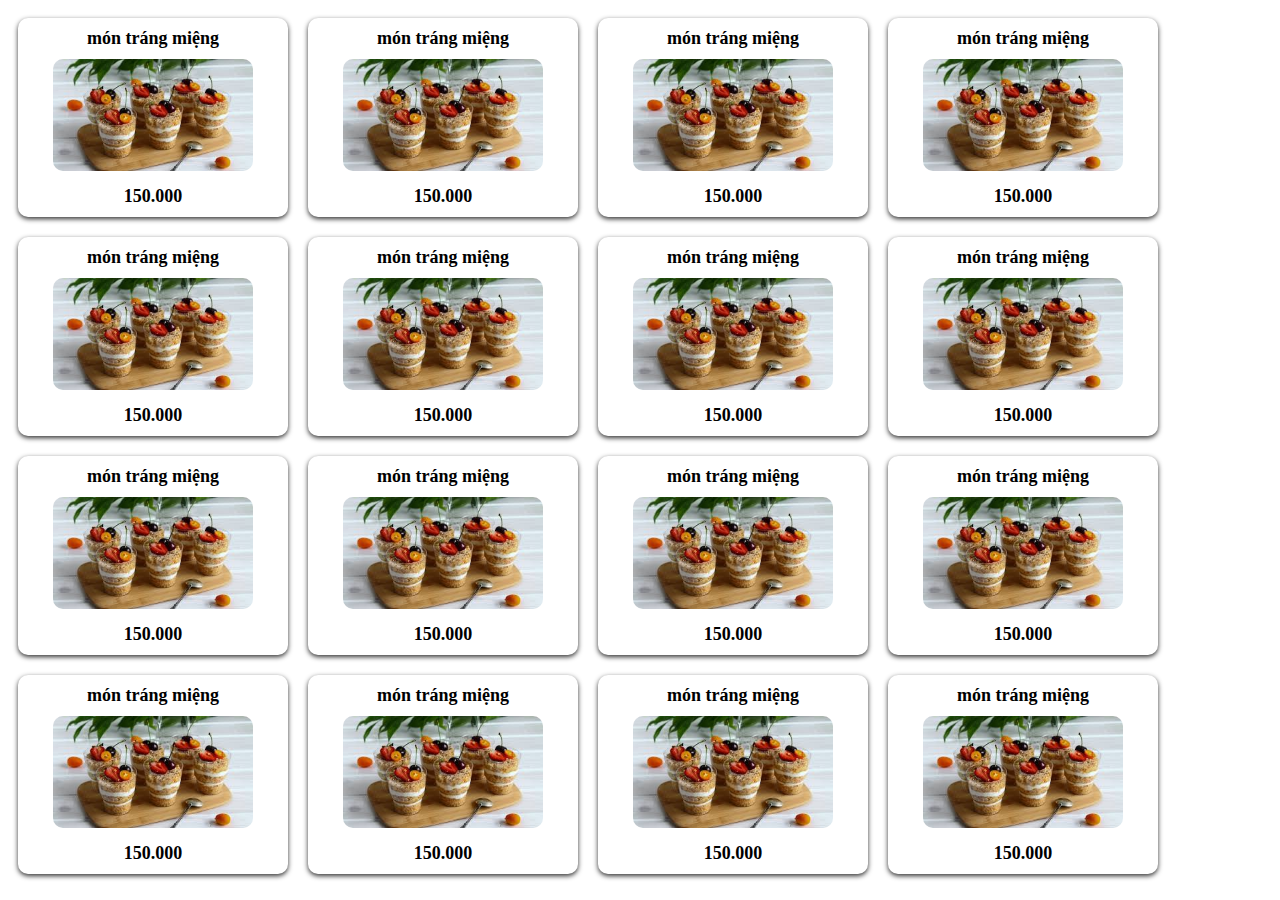
<file: Desserts.html>
<!DOCTYPE html>
<html lang="en">

<head>
    <meta charset="UTF-8">
    <meta http-equiv="X-UA-Compatible" content="IE=edge">
    <meta name="viewport" content="width=device-width, initial-scale=1.0">
    <title>Document</title>
    <link rel="stylesheet" href="Desserts.css">
</head>

<body>
    <div class="Desserts-group">
        <div class="tenmon"> món tráng miệng</div>
        <img src="images4.css/images (5).jfif" alt="món tráng miệng" title="món tráng miệng">
        <div class="gia">150.000</div>
    </div>
    <div class="Desserts-group">
        <div class="tenmon"> món tráng miệng</div>
        <img src="images4.css/images (5).jfif" alt="món tráng miệng" title="món tráng miệng">
        <div class="gia">150.000</div>
    </div>
    <div class="Desserts-group">
        <div class="tenmon"> món tráng miệng</div>
        <img src="images4.css/images (5).jfif" alt="món tráng miệng" title="món tráng miệng">
        <div class="gia">150.000</div>
    </div>
    <div class="Desserts-group">
        <div class="tenmon"> món tráng miệng</div>
        <img src="images4.css/images (5).jfif" alt="món tráng miệng" title="món tráng miệng">
        <div class="gia">150.000</div>
    </div>
    <div class="Desserts-group">
        <div class="tenmon"> món tráng miệng</div>
        <img src="images4.css/images (5).jfif" alt="món tráng miệng" title="món tráng miệng">
        <div class="gia">150.000</div>
    </div>
    <div class="Desserts-group">
        <div class="tenmon"> món tráng miệng</div>
        <img src="images4.css/images (5).jfif" alt="món tráng miệng" title="món tráng miệng">
        <div class="gia">150.000</div>
    </div>
    <div class="Desserts-group">
        <div class="tenmon"> món tráng miệng</div>
        <img src="images4.css/images (5).jfif" alt="món tráng miệng" title="món tráng miệng">
        <div class="gia">150.000</div>
    </div>
    <div class="Desserts-group">
        <div class="tenmon"> món tráng miệng</div>
        <img src="images4.css/images (5).jfif" alt="món tráng miệng" title="món tráng miệng">
        <div class="gia">150.000</div>
    </div>
    <div class="Desserts-group">
        <div class="tenmon"> món tráng miệng</div>
        <img src="images4.css/images (5).jfif" alt="món tráng miệng" title="món tráng miệng">
        <div class="gia">150.000</div>
    </div>
    <div class="Desserts-group">
        <div class="tenmon"> món tráng miệng</div>
        <img src="images4.css/images (5).jfif" alt="món tráng miệng" title="món tráng miệng">
        <div class="gia">150.000</div>
    </div>
    <div class="Desserts-group">
        <div class="tenmon"> món tráng miệng</div>
        <img src="images4.css/images (5).jfif" alt="món tráng miệng" title="món tráng miệng">
        <div class="gia">150.000</div>
    </div>
    <div class="Desserts-group">
        <div class="tenmon"> món tráng miệng</div>
        <img src="images4.css/images (5).jfif" alt="món tráng miệng" title="món tráng miệng">
        <div class="gia">150.000</div>
    </div>
    <div class="Desserts-group">
        <div class="tenmon"> món tráng miệng</div>
        <img src="images4.css/images (5).jfif" alt="món tráng miệng" title="món tráng miệng">
        <div class="gia">150.000</div>
    </div>
    <div class="Desserts-group">
        <div class="tenmon"> món tráng miệng</div>
        <img src="images4.css/images (5).jfif" alt="món tráng miệng" title="món tráng miệng">
        <div class="gia">150.000</div>
    </div>
    <div class="Desserts-group">
        <div class="tenmon"> món tráng miệng</div>
        <img src="images4.css/images (5).jfif" alt="món tráng miệng" title="món tráng miệng">
        <div class="gia">150.000</div>
    </div>
    <div class="Desserts-group">
        <div class="tenmon"> món tráng miệng</div>
        <img src="images4.css/images (5).jfif" alt="món tráng miệng" title="món tráng miệng">
        <div class="gia">150.000</div>
    </div>



</body>

</html>
</file>
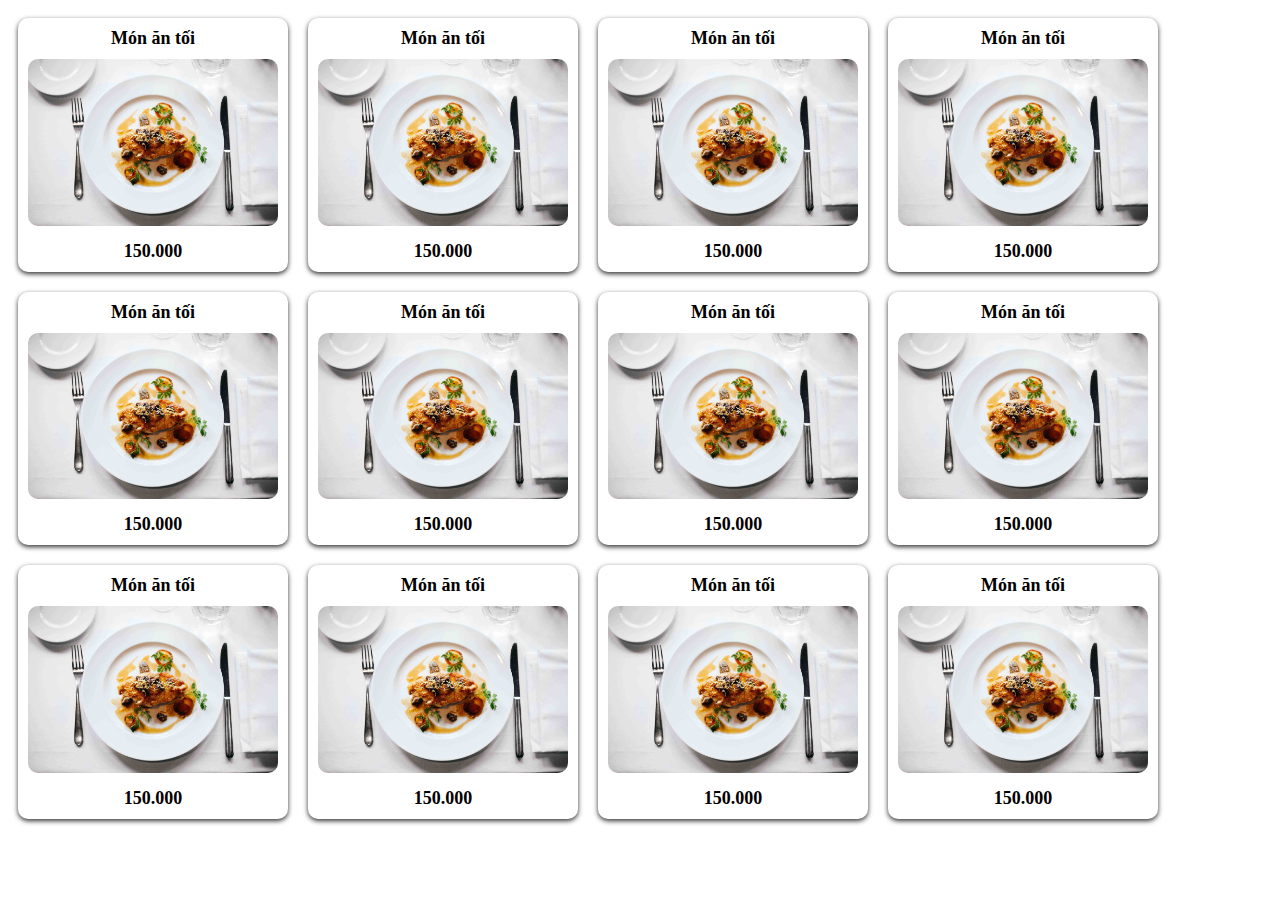
<file: dinner.html>
<!DOCTYPE html>
<html lang="en">

<head>
    <meta charset="UTF-8">
    <meta http-equiv="X-UA-Compatible" content="IE=edge">
    <meta name="viewport" content="width=device-width, initial-scale=1.0">
    <title>Document</title>
    <link rel="stylesheet" href="dinner.css">
</head>

<body>
    <div class="eat-group">
        <div class="tenmon"> Món ăn tối</div>
        <img src="images/food1.jpg" alt="Món ăn tối" title="Món ăn tối">
        <div class="gia">150.000</div>
    </div>
    <div class="eat-group">
        <div class="tenmon"> Món ăn tối</div>
        <img src="images/food1.jpg" alt="Món ăn tối" title="Món ăn tối">
        <div class="gia">150.000</div>
    </div>
    <div class="eat-group">
        <div class="tenmon"> Món ăn tối</div>
        <img src="images/food1.jpg" alt="Món ăn tối" title="Món ăn tối">
        <div class="gia">150.000</div>
    </div>
    <div class="eat-group">
        <div class="tenmon"> Món ăn tối</div>
        <img src="images/food1.jpg" alt="Món ăn tối" title="Món ăn tối">
        <div class="gia">150.000</div>
    </div>
    <div class="eat-group">
        <div class="tenmon"> Món ăn tối</div>
        <img src="images/food1.jpg" alt="Món ăn tối" title="Món ăn tối">
        <div class="gia">150.000</div>
    </div>
    <div class="eat-group">
        <div class="tenmon"> Món ăn tối</div>
        <img src="images/food1.jpg" alt="Món ăn tối" title="Món ăn tối">
        <div class="gia">150.000</div>
    </div>
    <div class="eat-group">
        <div class="tenmon"> Món ăn tối</div>
        <img src="images/food1.jpg" alt="Món ăn tối" title="Món ăn tối">
        <div class="gia">150.000</div>
    </div>
    <div class="eat-group">
        <div class="tenmon"> Món ăn tối</div>
        <img src="images/food1.jpg" alt="Món ăn tối" title="Món ăn tối">
        <div class="gia">150.000</div>
    </div>
    <div class="eat-group">
        <div class="tenmon"> Món ăn tối</div>
        <img src="images/food1.jpg" alt="Món ăn tối" title="Món ăn tối">
        <div class="gia">150.000</div>
    </div>
    <div class="eat-group">
        <div class="tenmon"> Món ăn tối</div>
        <img src="images/food1.jpg" alt="Món ăn tối" title="Món ăn tối">
        <div class="gia">150.000</div>
    </div>
    <div class="eat-group">
        <div class="tenmon"> Món ăn tối</div>
        <img src="images/food1.jpg" alt="Món ăn tối" title="Món ăn tối">
        <div class="gia">150.000</div>
    </div>
    <div class="eat-group">
        <div class="tenmon"> Món ăn tối</div>
        <img src="images/food1.jpg" alt="Món ăn tối" title="Món ăn tối">
        <div class="gia">150.000</div>
    </div>

</body>

</html>
</file>
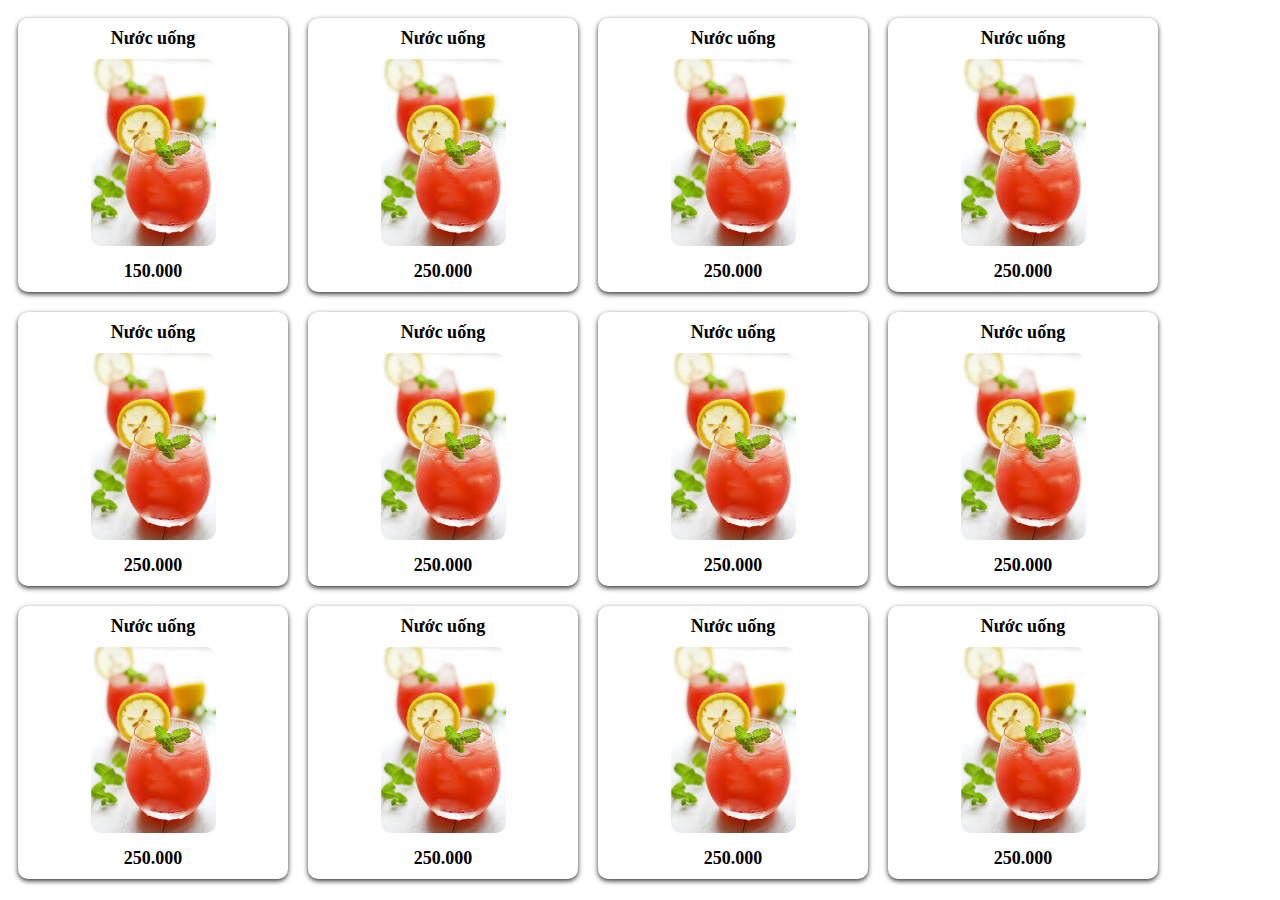
<file: Drinks.html>
<!DOCTYPE html>
<html lang="en">
<head>
    <meta charset="UTF-8">
    <meta http-equiv="X-UA-Compatible" content="IE=edge">
    <meta name="viewport" content="width=device-width, initial-scale=1.0">
    <title>Document</title>
    <link rel="stylesheet" href="Drinks.css">
</head>
<body>
    <div class="Drinks-group">
        <div class="tenmon"> Nước uống</div>
        <img src="images3.css/images.jfif" alt="Món ăn tối" title="Nước uống">
        <div class="gia">150.000</div>
    </div>
    <div class="Drinks-group">
        <div class="tenmon"> Nước uống</div>
        <img src="images3.css/images.jfif" alt="Món ăn tối" title="Nước uống">
        <div class="gia">250.000</div>
    </div>
    <div class="Drinks-group">
        <div class="tenmon"> Nước uống</div>
        <img src="images3.css/images.jfif" alt="Món ăn tối" title="Nước uống">
        <div class="gia">250.000</div>
    </div>
    <div class="Drinks-group">
        <div class="tenmon"> Nước uống</div>
        <img src="images3.css/images.jfif" alt="Món ăn tối" title="Nước uống">
        <div class="gia">250.000</div>
    </div>
    <div class="Drinks-group">
        <div class="tenmon"> Nước uống</div>
        <img src="images3.css/images.jfif" alt="Món ăn tối" title="Nước uống">
        <div class="gia">250.000</div>
    </div>
    <div class="Drinks-group">
        <div class="tenmon"> Nước uống</div>
        <img src="images3.css/images.jfif" alt="Món ăn tối" title="Nước uống">
        <div class="gia">250.000</div>
    </div>
    <div class="Drinks-group">
        <div class="tenmon"> Nước uống</div>
        <img src="images3.css/images.jfif" alt="Món ăn tối" title="Nước uống">
        <div class="gia">250.000</div>
    </div>
    <div class="Drinks-group">
        <div class="tenmon"> Nước uống</div>
        <img src="images3.css/images.jfif" alt="Món ăn tối" title="Nước uống">
        <div class="gia">250.000</div>
    </div>
    <div class="Drinks-group">
        <div class="tenmon"> Nước uống</div>
        <img src="images3.css/images.jfif" alt="Món ăn tối" title="Nước uống">
        <div class="gia">250.000</div>
    </div>
    <div class="Drinks-group">
        <div class="tenmon"> Nước uống</div>
        <img src="images3.css/images.jfif" alt="Món ăn tối" title="Nước uống">
        <div class="gia">250.000</div>
    </div>
    <div class="Drinks-group">
        <div class="tenmon"> Nước uống</div>
        <img src="images3.css/images.jfif" alt="Món ăn tối" title="Nước uống">
        <div class="gia">250.000</div>
    </div>
    <div class="Drinks-group">
        <div class="tenmon"> Nước uống</div>
        <img src="images3.css/images.jfif" alt="Món ăn tối" title="Nước uống">
        <div class="gia">250.000</div>
    </div>
</body>
</html>
</file>
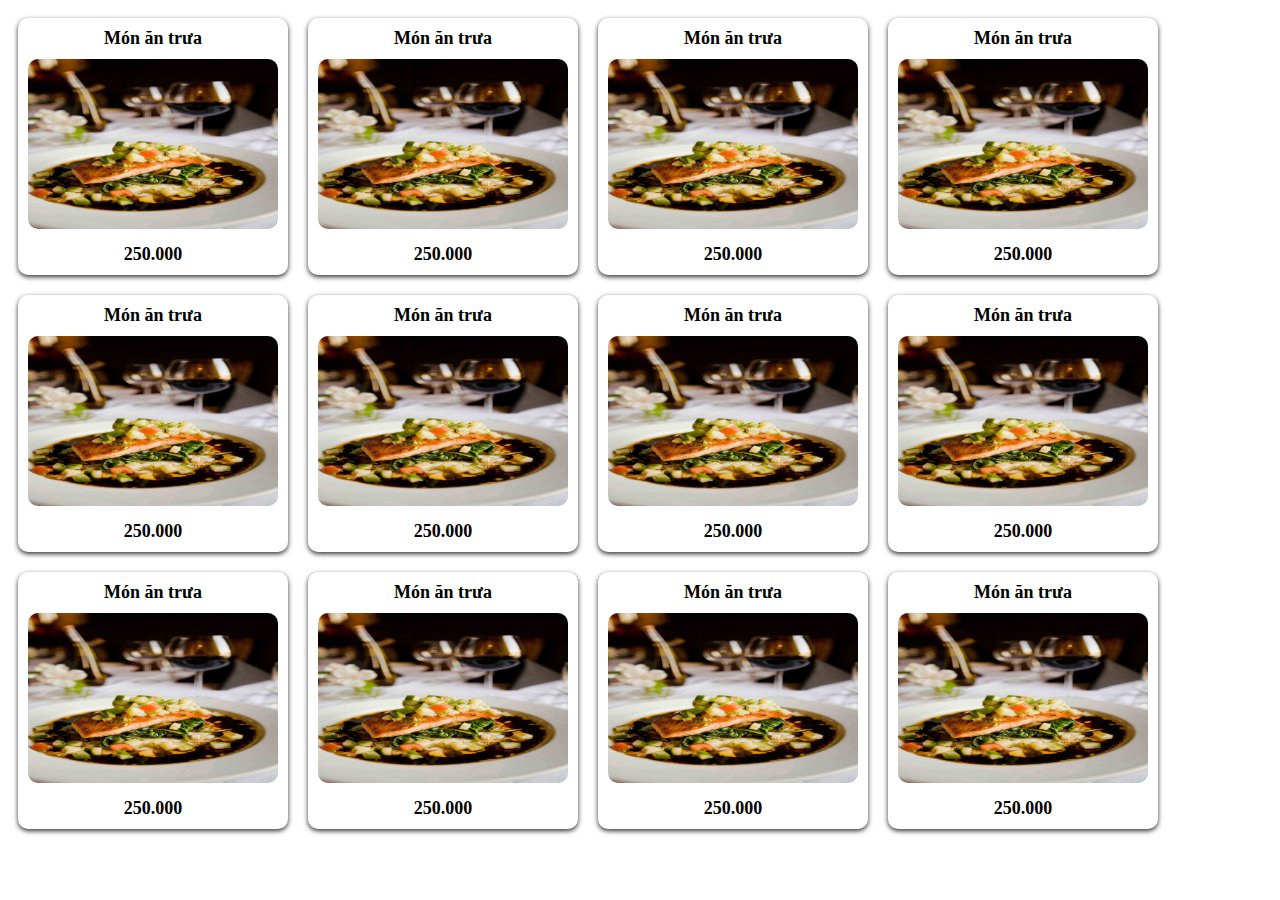
<file: lunch.html>
<!DOCTYPE html>
<html lang="en">

<head>
    <meta charset="UTF-8">
    <meta http-equiv="X-UA-Compatible" content="IE=edge">
    <meta name="viewport" content="width=device-width, initial-scale=1.0">
    <title>Document</title>
    <link rel="stylesheet" href="dinner.css">
</head>

<body>
    <div class="eat-group">
        <div class="tenmon"> Món ăn trưa</div>
        <img src="images/menu2.jpg" alt="Món ăn tối" title="Món ăn trưa">
        <div class="gia">250.000</div>
    </div>
    <div class="eat-group">
        <div class="tenmon"> Món ăn trưa</div>
        <img src="images/menu2.jpg" alt="Món ăn tối" title="Món ăn trưa">
        <div class="gia">250.000</div>
    </div>
    <div class="eat-group">
        <div class="tenmon"> Món ăn trưa</div>
        <img src="images/menu2.jpg" alt="Món ăn tối" title="Món ăn trưa">
        <div class="gia">250.000</div>
    </div>
    <div class="eat-group">
        <div class="tenmon"> Món ăn trưa</div>
        <img src="images/menu2.jpg" alt="Món ăn tối" title="Món ăn trưa">
        <div class="gia">250.000</div>
    </div>
    <div class="eat-group">
        <div class="tenmon"> Món ăn trưa</div>
        <img src="images/menu2.jpg" alt="Món ăn tối" title="Món ăn trưa">
        <div class="gia">250.000</div>
    </div>
    <div class="eat-group">
        <div class="tenmon"> Món ăn trưa</div>
        <img src="images/menu2.jpg" alt="Món ăn tối" title="Món ăn trưa">
        <div class="gia">250.000</div>
    </div>
    <div class="eat-group">
        <div class="tenmon"> Món ăn trưa</div>
        <img src="images/menu2.jpg" alt="Món ăn tối" title="Món ăn trưa">
        <div class="gia">250.000</div>
    </div>
    <div class="eat-group">
        <div class="tenmon"> Món ăn trưa</div>
        <img src="images/menu2.jpg" alt="Món ăn tối" title="Món ăn trưa">
        <div class="gia">250.000</div>
    </div>
    <div class="eat-group">
        <div class="tenmon"> Món ăn trưa</div>
        <img src="images/menu2.jpg" alt="Món ăn tối" title="Món ăn trưa">
        <div class="gia">250.000</div>
    </div>
    <div class="eat-group">
        <div class="tenmon"> Món ăn trưa</div>
        <img src="images/menu2.jpg" alt="Món ăn tối" title="Món ăn trưa">
        <div class="gia">250.000</div>
    </div>
    <div class="eat-group">
        <div class="tenmon"> Món ăn trưa</div>
        <img src="images/menu2.jpg" alt="Món ăn tối" title="Món ăn trưa">
        <div class="gia">250.000</div>
    </div>
    <div class="eat-group">
        <div class="tenmon"> Món ăn trưa</div>
        <img src="images/menu2.jpg" alt="Món ăn tối" title="Món ăn trưa">
        <div class="gia">250.000</div>
</div>
</body>

</html>
</file>
<file: Desserts.css>
.Desserts-group{
    float: left;
    border-radius: 10px;
    box-shadow: 0px 2px 5px #333;
    width: 250px;
    text-align: center;
    padding: 10px;
    font-size: large;
    margin: 10px;
}
.Desserts-group img{
    width: 200px;
    margin: 10px auto;
    object-fit: cover;
    border-radius: 10px;
    
}
.tenmon{
    font-weight: bold;
}
.gia{
    font-weight: bolder;
}
.Desserts-group:hover img{
    transform: scale(1.1,1.1);
    transition: ease-in 0.8s;
}
</file>
<file: dinner.css>
.eat-group{
    float: left;
    border-radius: 10px;
    box-shadow: 0px 2px 5px #333;
    width: 250px;
    text-align: center;
    padding: 10px;
    font-size: large;
    margin: 10px;
}
.eat-group img{
    width: 250px;
    margin: 10px auto;
    object-fit: cover;
    border-radius: 10px;
}
.tenmon{
    font-weight: bold;
}
.gia{
    font-weight: bolder;
}
.eat-group:hover img{
    transform: scale(1.1,1.1);
    transition: ease-in 0.8s;
}
</file>
<file: Drinks.css>
.Drinks-group{
    float: left;
    border-radius: 10px;
    box-shadow: 0px 2px 5px #333;
    width: 250px;
    text-align: center;
    padding: 10px;
    font-size: large;
    margin: 10px;
}
.Drinks-group img{
    width: 125px;
    margin: 10px auto;
    object-fit: cover;
    border-radius: 10px;
}
.tenmon{
    font-weight: bold;
}
.gia{
    font-weight: bolder;
}
.Drinks-group:hover img{
    transform: scale(1.1,1.1);
    transition: ease-in 0.8s;
}
</file>
